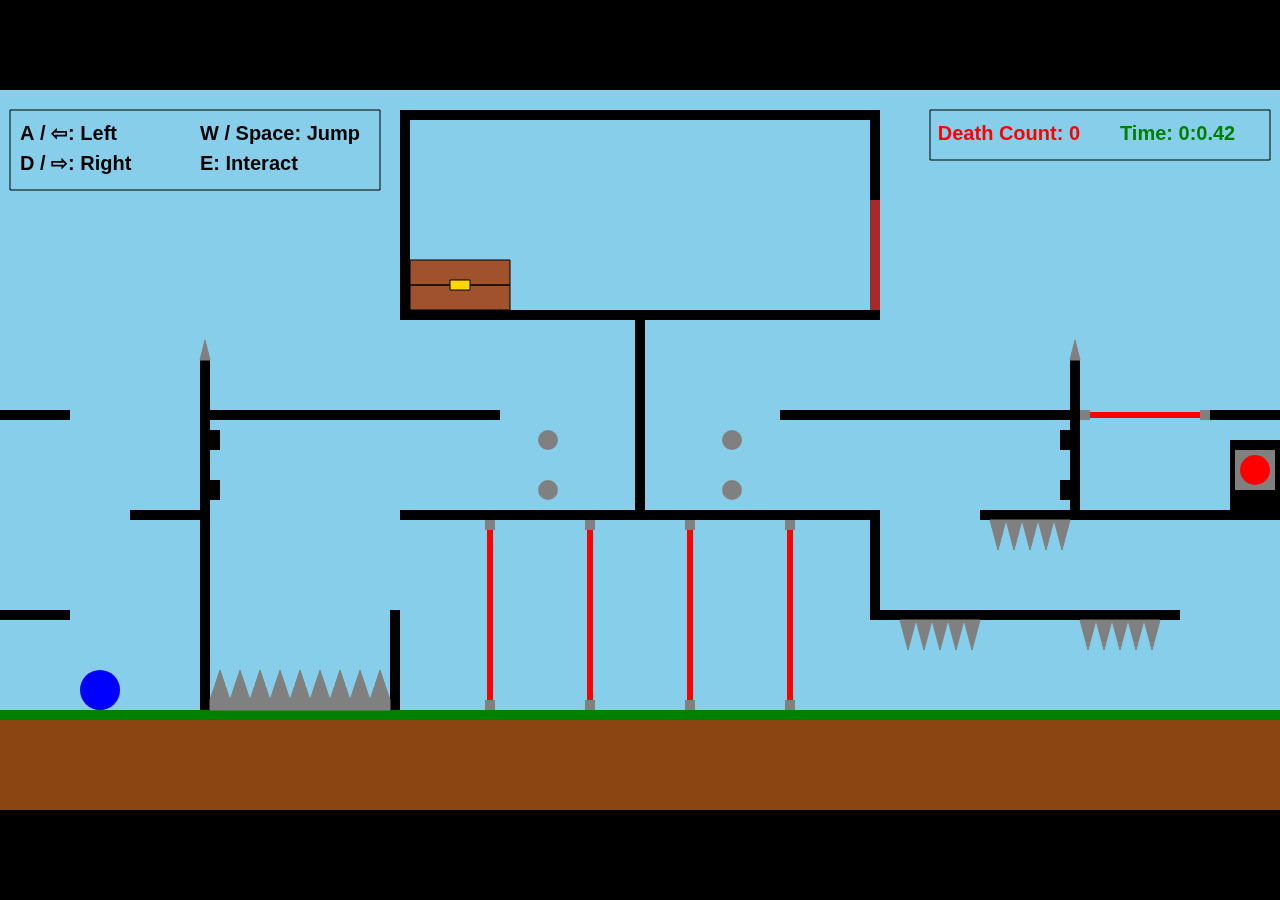
<file: index.html>
<!DOCTYPE html>
<html>

<head>
  <meta charset="utf-8">
  <meta name="viewport" content="width=device-width">
  <title>June 4th, 1989</title>
  <link href="style.css" rel="stylesheet" type="text/css" />
</head>

<body>
<!--   <p><b>W Key or Space: Jump
  <br>A Key or Left Arrow: Left
  <br>D Key or Right Arrow: Right
  <br>E Key: Interact</b></p> -->
  <script src="script.js"></script>
</body>

</html>
</file>
<file: style.css>
body {
  overflow: hidden;
  background-color: black;
/*   background-image: url();
  background-size: cover;
  background-position: top;  */
}

canvas {
  padding: 0;
  margin: auto;
  display: block;
  position: absolute;
  top: 0;
  bottom: 0;
  left: 0;
  right: 0;
}

p {
  font-family: Arial, Helvetica, sans-serif;
  font-style: bold;
  font-size: 18px;
}
</file>
